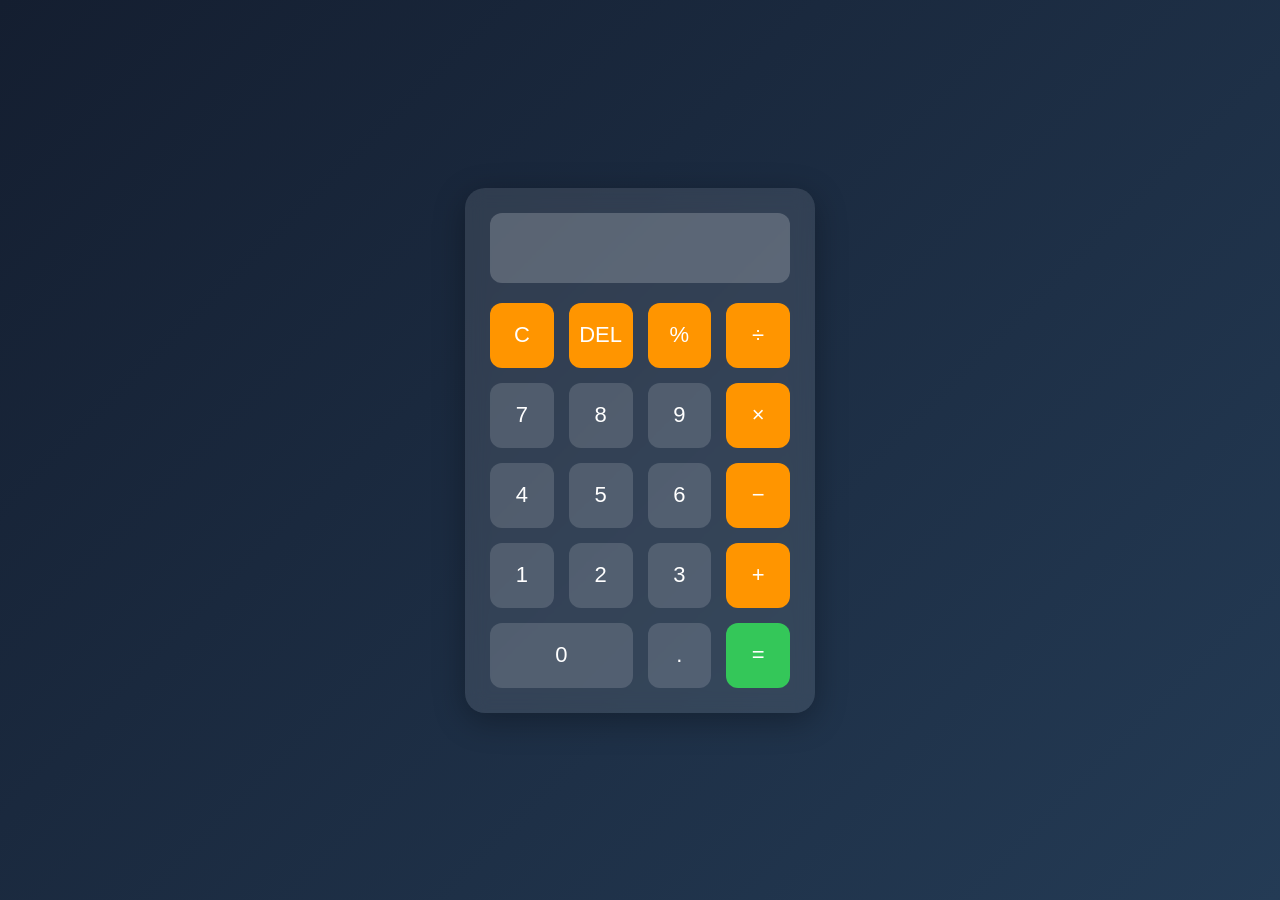
<file: calculator/index.html>
<!DOCTYPE html>
<html lang="en">
<head>
    <meta charset="UTF-8">
    <meta name="viewport" content="width=device-width, initial-scale=1.0">
    <title>Cool Calculator</title>

    <link rel="stylesheet" href="style.css">
</head>
<body>

    <div class="calculator">

        <!-- Display Screen -->
        <input type="text" id="display" disabled>

        <!-- Buttons -->
        <div class="buttons">

            <button class="operator" onclick="clearDisplay()">C</button>
            <button class="operator" onclick="deleteLast()">DEL</button>
            <button class="operator" onclick="appendValue('%')">%</button>
            <button class="operator" onclick="appendValue('/')">÷</button>

            <button onclick="appendValue('7')">7</button>
            <button onclick="appendValue('8')">8</button>
            <button onclick="appendValue('9')">9</button>
            <button class="operator" onclick="appendValue('*')">×</button>

            <button onclick="appendValue('4')">4</button>
            <button onclick="appendValue('5')">5</button>
            <button onclick="appendValue('6')">6</button>
            <button class="operator" onclick="appendValue('-')">−</button>

            <button onclick="appendValue('1')">1</button>
            <button onclick="appendValue('2')">2</button>
            <button onclick="appendValue('3')">3</button>
            <button class="operator" onclick="appendValue('+')">+</button>

            <button onclick="appendValue('0')" class="zero">0</button>
            <button onclick="appendValue('.')">.</button>
            <button class="equal" onclick="calculate()">=</button>

        </div>

    </div>

    <script src="script.js"></script>
</body>
</html>
</file>
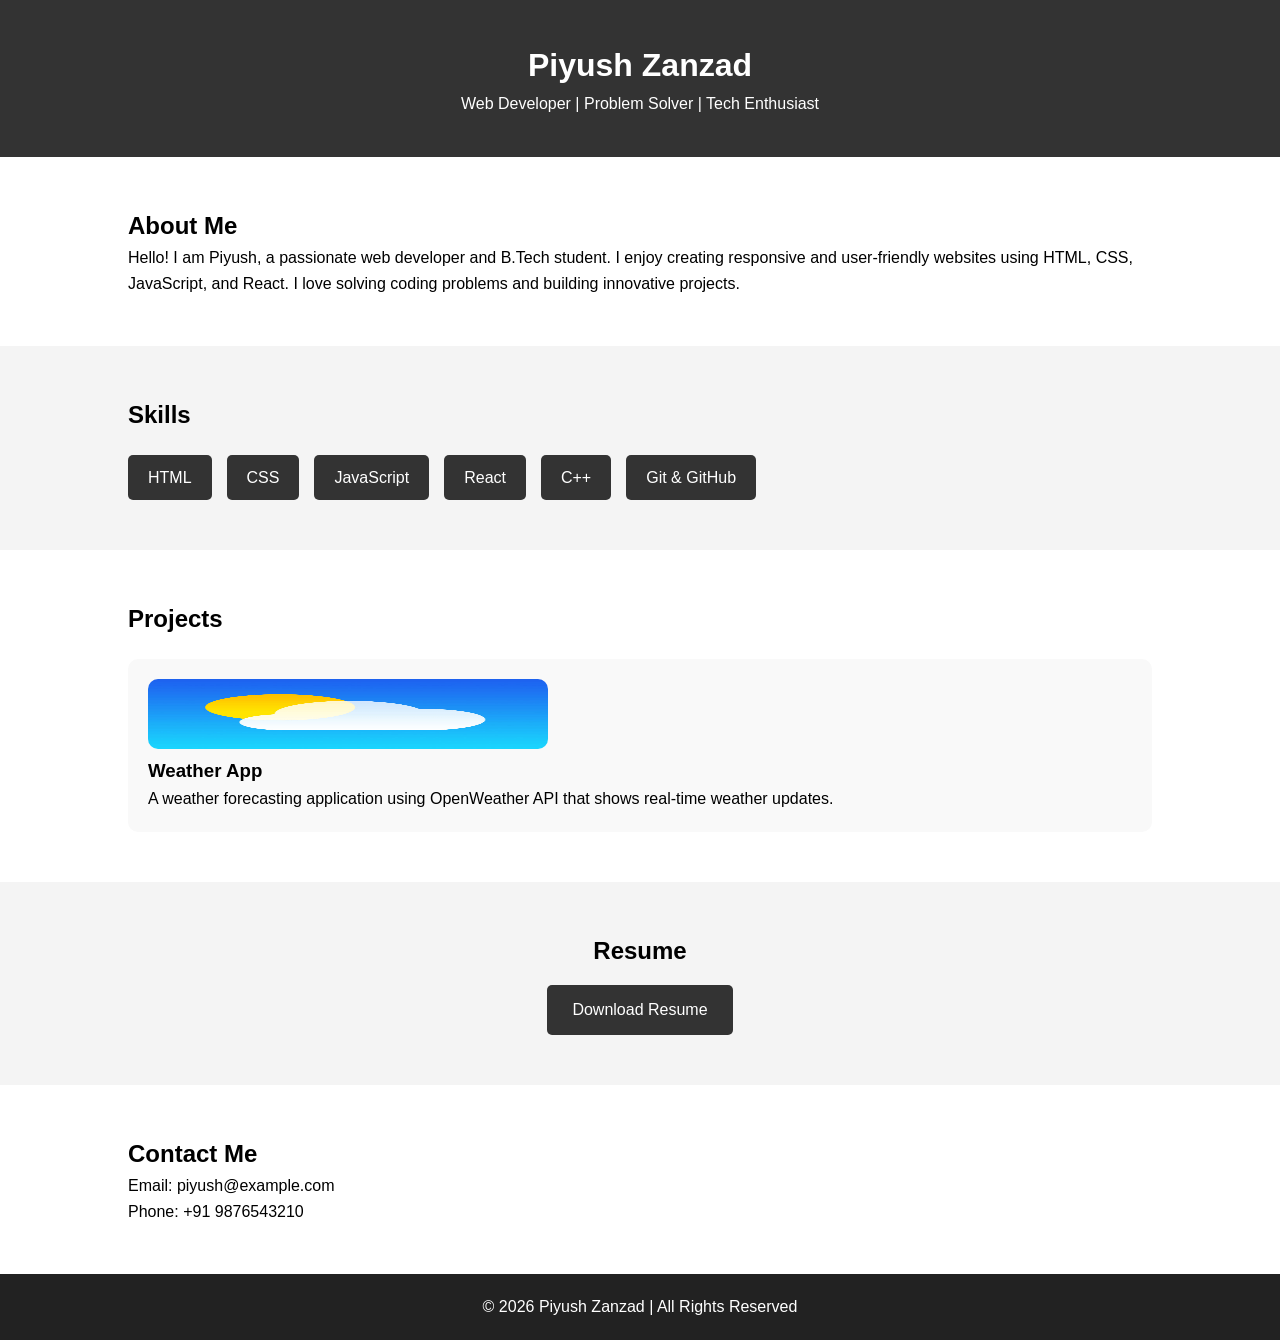
<file: portfolio/index.html>
<!DOCTYPE html>
<html lang="en">
<head>
    <meta charset="UTF-8">
    <meta name="viewport" content="width=device-width, initial-scale=1.0">
    <title>Piyush Portfolio</title>
    <link rel="stylesheet" href="style.css">
</head>
<body>

    <!-- Header Section -->
    <header>
        <div class="container">
            <h1>Piyush Zanzad</h1>
            <p>Web Developer | Problem Solver | Tech Enthusiast</p>
        </div>
    </header>

    <!-- About Section -->
    <section id="about">
        <div class="container about-container">
          
            
            <div>
                <h2>About Me</h2>
                <p>
                    Hello! I am Piyush, a passionate web developer and
                    B.Tech student. I enjoy creating responsive and
                    user-friendly websites using HTML, CSS, JavaScript,
                    and React. I love solving coding problems and building
                    innovative projects.
                </p>
            </div>
        </div>
    </section>

    <!-- Skills Section -->
    <section id="skills">
        <div class="container">
            <h2>Skills</h2>

            <ul class="skills-list">
                <li>HTML</li>
                <li>CSS</li>
                <li>JavaScript</li>
                <li>React</li>
                <li>C++</li>
                <li>Git & GitHub</li>
            </ul>
        </div>
    </section>

    <!-- Projects Section -->
    <section id="projects">
        <div class="container">
            <h2>Projects</h2>

            <div class="project-card">
                <img src="weather-app.jpg" alt="Weather App" height="70px" width="2%">
                <h3>Weather App</h3>
                <p>
                    A weather forecasting application using OpenWeather API
                    that shows real-time weather updates.
                </p>
            </div>

           

        </div>
    </section>

    <!-- Resume Section -->
    <section id="resume">
        <div class="container">
            <h2>Resume</h2>

            <a href="resume.pdf" download class="btn">
                Download Resume
            </a>
        </div>
    </section>

    <!-- Contact Section -->
    <section id="contact">
        <div class="container">
            <h2>Contact Me</h2>

            <p>Email: piyush@example.com</p>
            <p>Phone: +91 9876543210</p>
        </div>
    </section>

    <!-- Footer -->
    <footer>
        <p>
            © 2026 Piyush Zanzad | All Rights Reserved
        </p>
    </footer>

</body>
</html>
</file>
<file: calculator/style.css>
*{
    margin: 0;
    padding: 0;
    box-sizing: border-box;
}

body{
    height: 100vh;

    display: flex;
    justify-content: center;
    align-items: center;

    background: linear-gradient(135deg, #141e30, #243b55);

    font-family: Arial, sans-serif;
}

.calculator{
    background: rgba(255,255,255,0.1);

    padding: 25px;

    border-radius: 20px;

    backdrop-filter: blur(10px);

    box-shadow: 0 8px 32px rgba(0,0,0,0.3);

    width: 350px;
}

#display{
    width: 100%;
    height: 70px;

    border: none;
    outline: none;

    border-radius: 12px;

    margin-bottom: 20px;

    font-size: 32px;

    text-align: right;

    padding: 15px;

    background: rgba(255,255,255,0.2);

    color: white;
}

/* Buttons Grid */

.buttons{
    display: grid;

    grid-template-columns: repeat(4, 1fr);

    gap: 15px;
}

button{
    height: 65px;

    border: none;

    border-radius: 12px;

    font-size: 22px;

    cursor: pointer;

    transition: 0.2s;

    background: rgba(255,255,255,0.15);

    color: white;
}

button:hover{
    transform: scale(1.05);

    background: rgba(255,255,255,0.25);
}

.operator{
    background: #ff9500;
}

.operator:hover{
    background: #ffad33;
}

.equal{
    background: #34c759;
}

.equal:hover{
    background: #4cd964;
}

.zero{
    grid-column: span 2;
}
</file>
<file: portfolio/style.css>
* {
    margin: 0;
    padding: 0;
    box-sizing: border-box;
}

body {
    font-family: Arial, sans-serif;
    line-height: 1.6;
    background-color: #f4f4f4;
}

/* Container */
.container {
    width: 80%;
    margin: auto;
    overflow: hidden;
}

/* Header */
header {
    background: #333;
    color: white;
    padding: 40px 0;
    text-align: center;
}

/* About Section */
#about {
    padding: 50px 0;
    background: white;
}

.about-container {
    display: flex;
    align-items: center;
    gap: 30px;
}

.about-container img {
    width: 200px;
    border-radius: 50%;
}

/* Skills */
#skills {
    padding: 50px 0;
}

.skills-list {
    list-style: none;
    display: flex;
    flex-wrap: wrap;
    gap: 15px;
    margin-top: 20px;
}

.skills-list li {
    background: #333;
    color: white;
    padding: 10px 20px;
    border-radius: 5px;
}

/* Projects */
#projects {
    padding: 50px 0;
    background: white;
}

.project-card {
    background: #f9f9f9;
    padding: 20px;
    margin-top: 20px;
    border-radius: 10px;
}

.project-card img {
    width: 100%;
    max-width: 400px;
    border-radius: 10px;
}

/* Resume */
#resume {
    padding: 50px 0;
    text-align: center;
}

.btn {
    display: inline-block;
    background: #333;
    color: white;
    padding: 12px 25px;
    text-decoration: none;
    border-radius: 5px;
    margin-top: 15px;
}

.btn:hover {
    background: #555;
}

/* Contact */
#contact {
    padding: 50px 0;
    background: white;
}

/* Footer */
footer {
    background: #222;
    color: white;
    text-align: center;
    padding: 20px;
}
</file>
